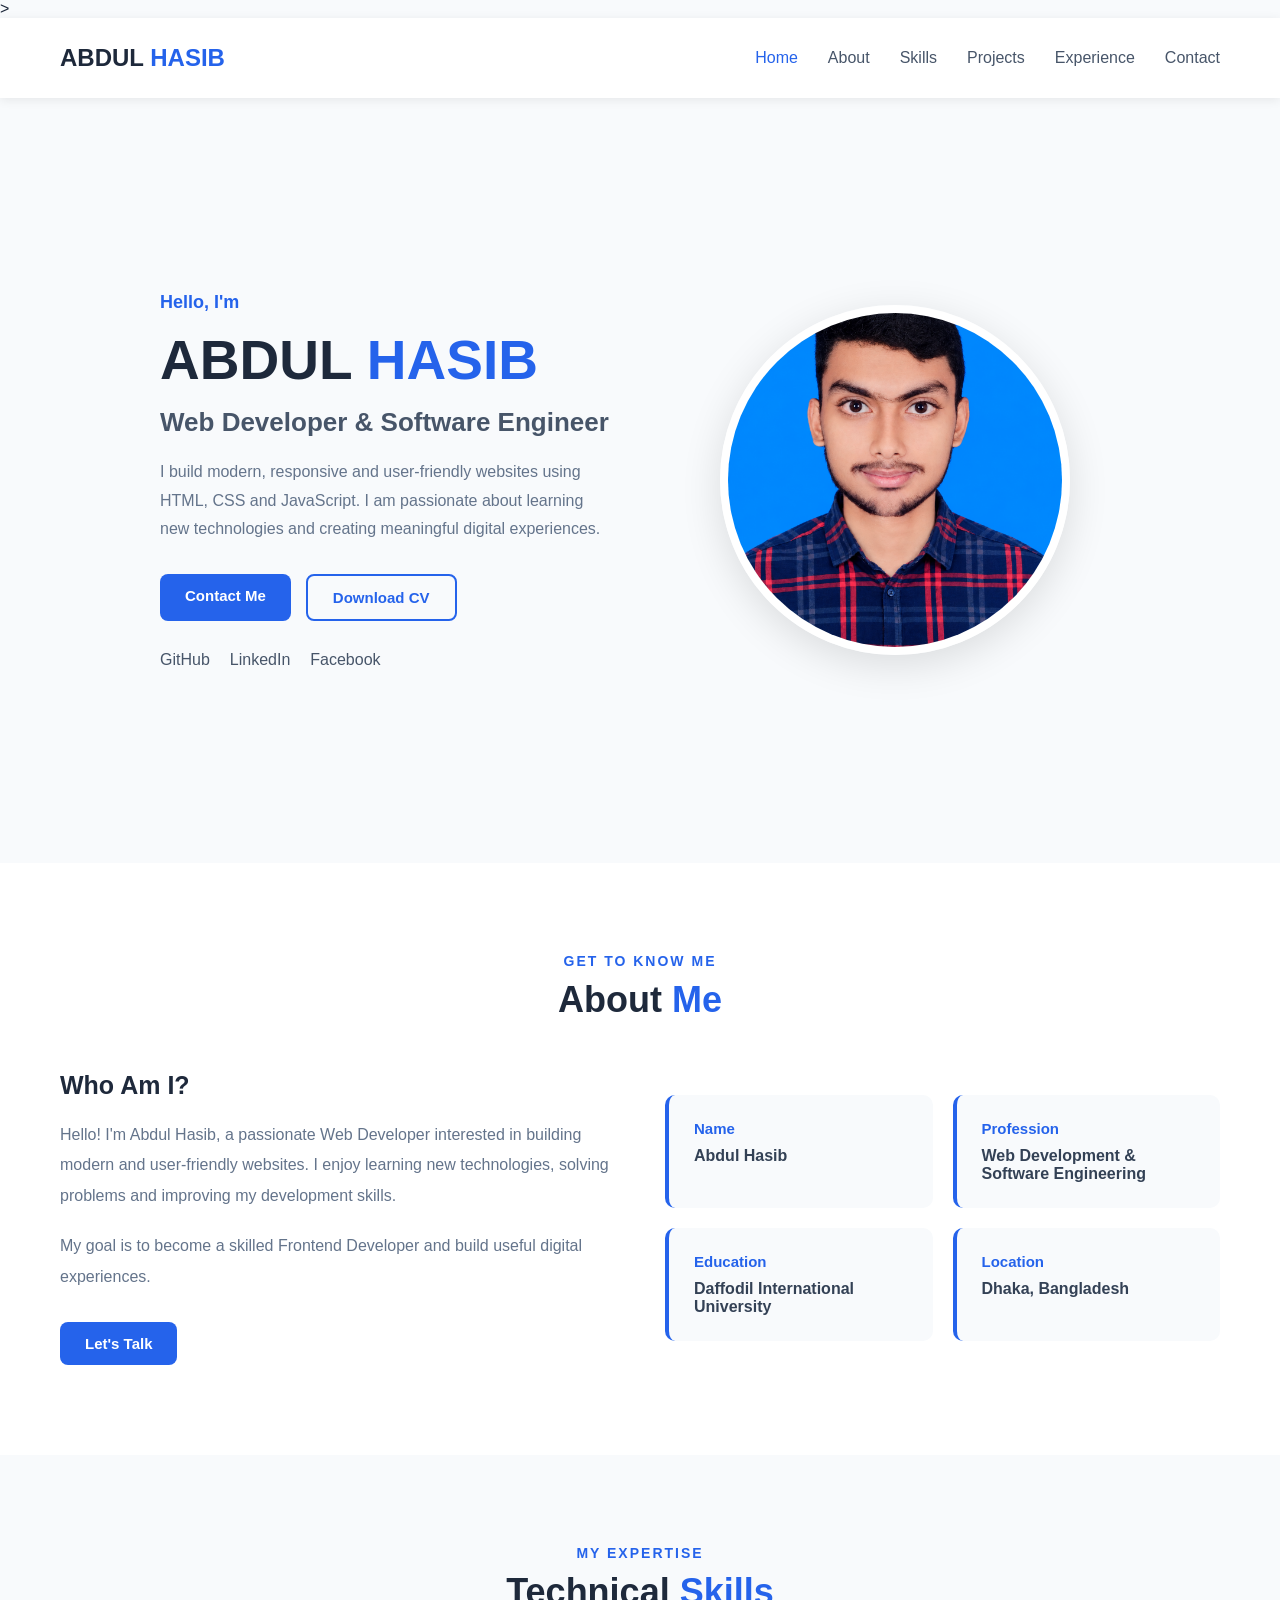
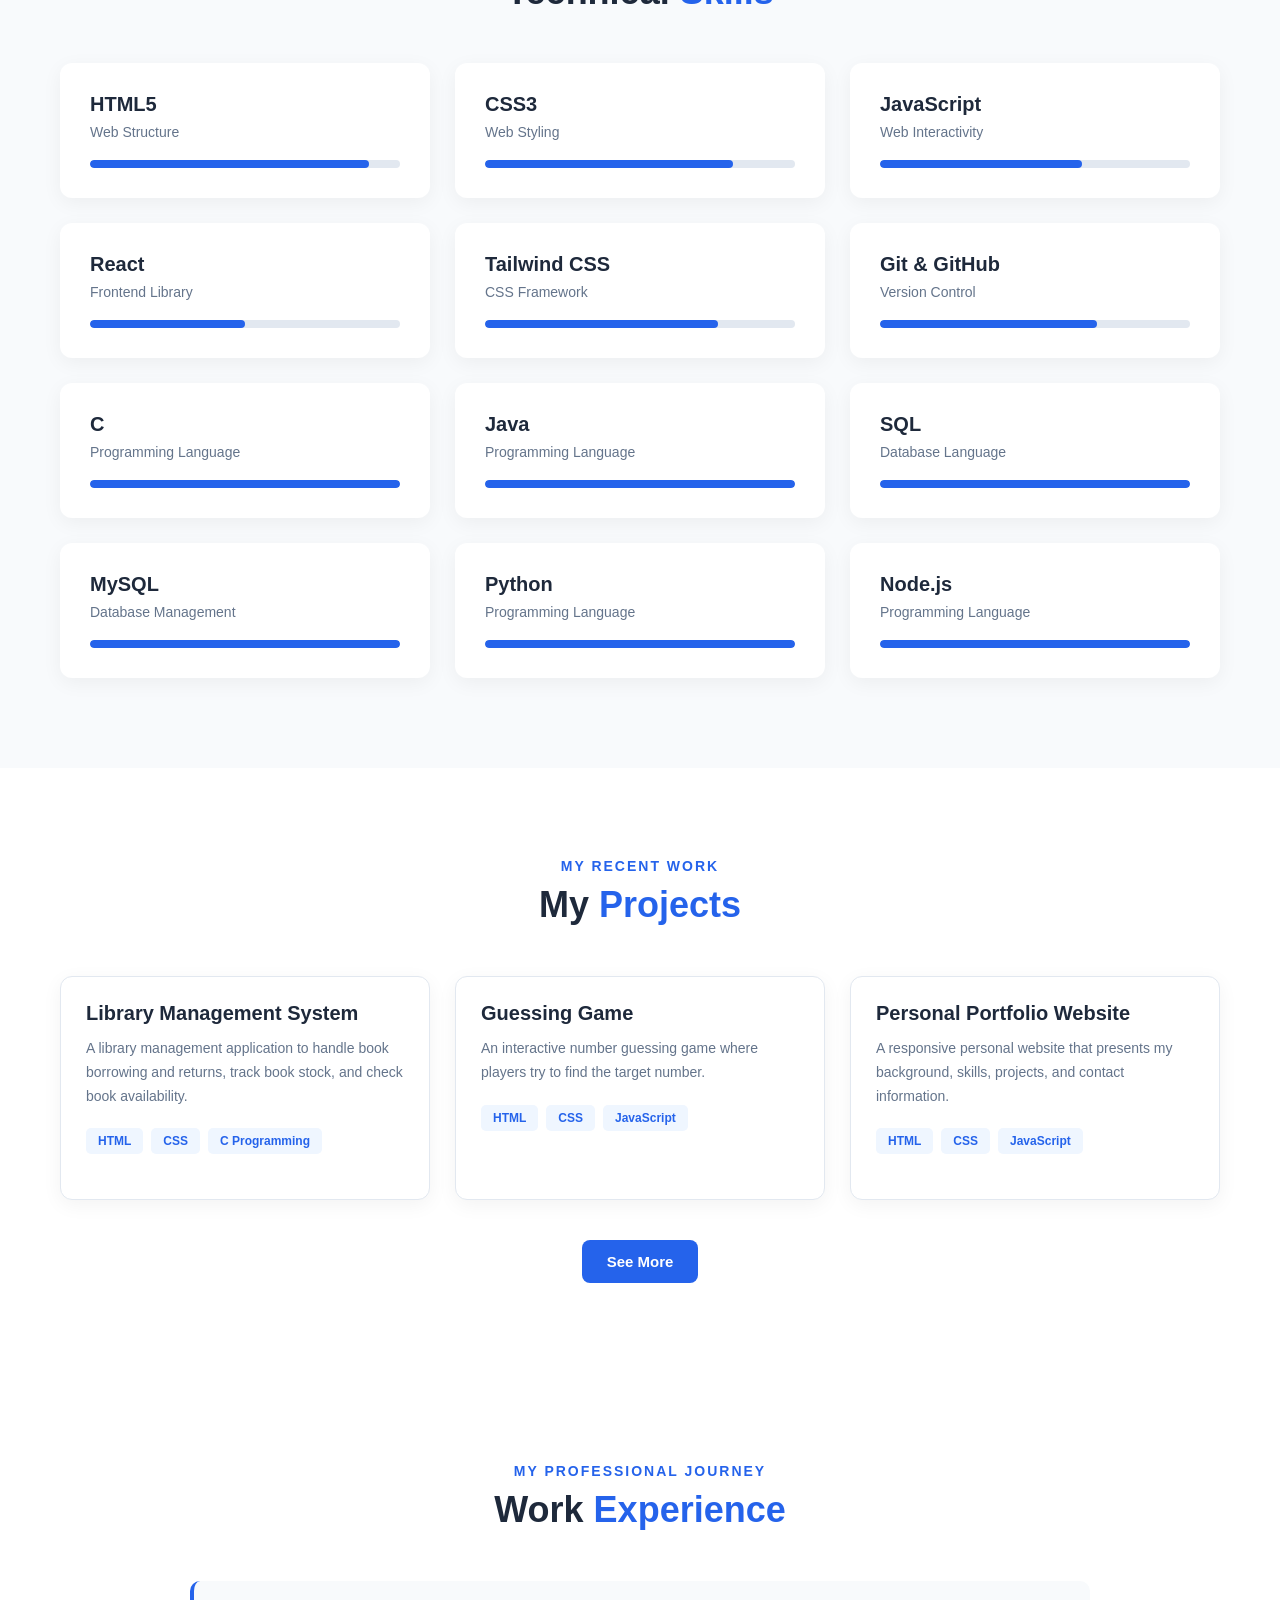
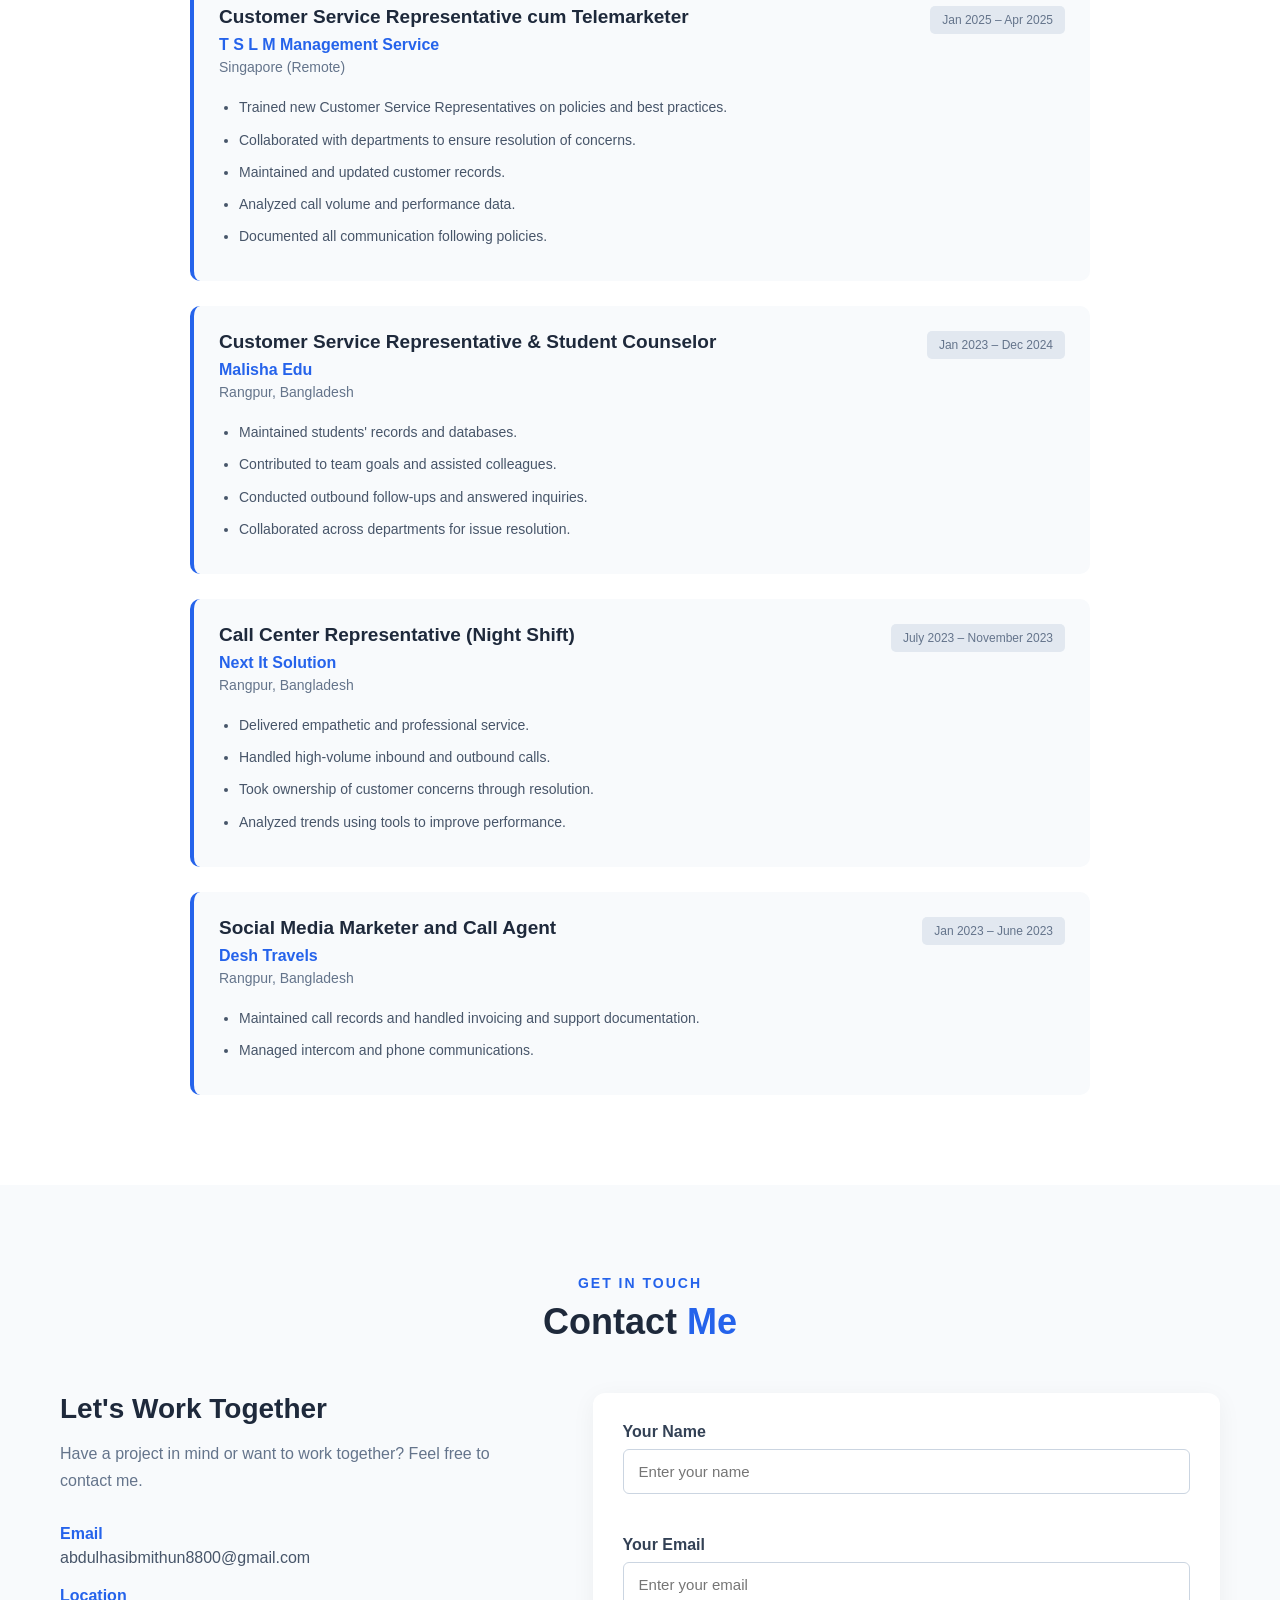
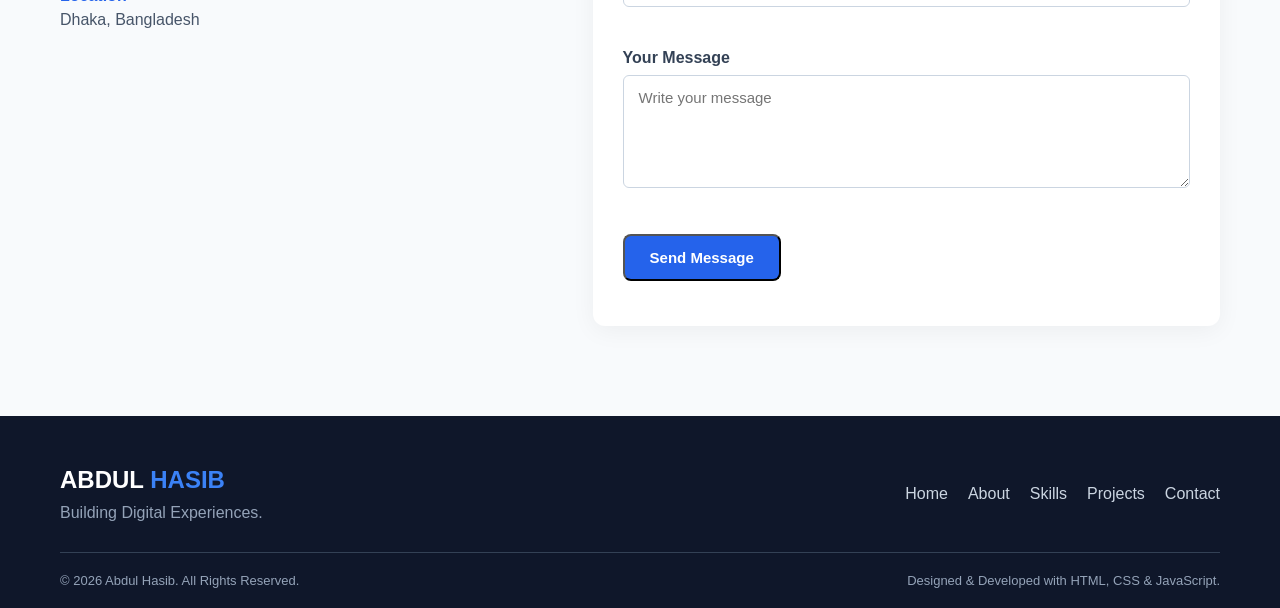
<file: index.html>
<!DOCTYPE html>
<html lang="en">

<head>>
    <meta charset="UTF-8">
    <meta name="viewport" content="width=device-width, initial-scale=1.0">
    <title>Abdul Hasib | Portfolio</title>
    <link rel="stylesheet" href="css/style.css">
    <link rel="icon" href="assets/images/favicon.png">

</head>

<body>

    <!-- Website Header -->
    <header class="header">
        <nav class="navbar container">

            <!-- Logo -->
            <a href="#" class="logo">
                ABDUL <span>HASIB</span>
            </a>

            <!-- Navigation Menu -->
            <ul class="nav-menu" id="nav-menu">

                <li>
                    <a href="#home" class="nav-link active">Home</a>
                </li>

                <li>
                    <a href="#about" class="nav-link">About</a>
                </li>

                <li>
                    <a href="#skills" class="nav-link">Skills</a>
                </li>

                <li>
                    <a href="#projects" class="nav-link">Projects</a>
                </li>
                <li>
                    <a href="#experience" class="nav-link">Experience</a>
                </li>
                <li>
                    <a href="#contact" class="nav-link">Contact</a>
                </li>

            </ul>

            <!-- Mobile Menu Button -->
            <button class="menu-toggle" id="menu-toggle" aria-label="Toggle navigation" aria-expanded="false">
                ☰
            </button>

        </nav>
    </header>

    <!-- Main Content -->
    <main>

        <!-- Hero Section -->
        <section class="hero" id="home">

            <div class="container hero-container">

                <!-- Hero Content -->
                <div class="hero-content">

                    <p class="hero-greeting">
                        Hello, I'm
                    </p>

                    <h1>
                        ABDUL <span>HASIB</span>
                    </h1>

                    <h2>
                        Web Developer & Software Engineer
                    </h2>

                    <p class="hero-description">
                        I build modern, responsive and user-friendly
                        websites using HTML, CSS and JavaScript.
                        I am passionate about learning new technologies
                        and creating meaningful digital experiences.
                    </p>

                    <!-- Hero Buttons -->
                    <div class="hero-buttons">

                        <a href="#contact" class="btn btn-primary">
                            Contact Me
                        </a>

                        <a href="assets/hasib-resume.pdf" class="btn btn-outline" download>
                            Download CV
                        </a>

                    </div>

                    <!-- Social Links -->
                    <div class="social-links">

                        <a href="https://github.com/" target="_blank" rel="noopener noreferrer">
                            GitHub
                        </a>

                        <a href="https://linkedin.com/" target="_blank" rel="noopener noreferrer">
                            LinkedIn
                        </a>

                        <a href="https://facebook.com/" target="_blank" rel="noopener noreferrer">
                            Facebook
                        </a>

                    </div>

                </div>

                <!-- Hero Image -->
                <div class="hero-image">

                    <img src="assets/images/profile.png" alt="Abdul Hasib Profile Picture">

                </div>

            </div>

        </section>

        <!-- About Section -->
        <section class="about section" id="about">

            <div class="container">

                <div class="section-heading">
                    <p>GET TO KNOW ME</p>
                    <h2>About <span>Me</span></h2>
                </div>

                <div class="about-content">

                    <!-- About Text -->
                    <div class="about-text">

                        <h3>Who Am I?</h3>

                        <p>
                            Hello! I'm Abdul Hasib, a passionate Web Developer
                            interested in building modern and user-friendly
                            websites.

                            I enjoy learning new technologies, solving problems
                            and improving my development skills.
                        </p>

                        <p>
                            My goal is to become a skilled Frontend Developer
                            and build useful digital experiences.
                        </p>

                        <a href="#contact" class="btn btn-primary">
                            Let's Talk
                        </a>

                    </div>

                    <!-- Personal Information -->
                    <div class="about-info">

                        <div class="info-item">
                            <h4>Name</h4>
                            <p>Abdul Hasib</p>
                        </div>

                        <div class="info-item">
                            <h4>Profession</h4>
                            <p>Web Development & Software Engineering</p>
                        </div>

                        <div class="info-item">
                            <h4>Education</h4>
                            <p>Daffodil International University</p>
                        </div>

                        <div class="info-item">
                            <h4>Location</h4>
                            <p>Dhaka, Bangladesh</p>
                        </div>

                    </div>

                </div>

            </div>

        </section>
        <!-- Skills Section -->
        <section class="skills section" id="skills">

            <div class="container">

                <div class="section-heading">
                    <p>MY EXPERTISE</p>
                    <h2>Technical <span>Skills</span></h2>
                </div>

                <div class="skills-container">

                    <!-- HTML -->
                    <div class="skill-card">
                        <h3>HTML5</h3>
                        <p>Web Structure</p>

                        <div class="skill-bar">
                            <div class="skill-progress html"></div>
                        </div>
                    </div>

                    <!-- CSS -->
                    <div class="skill-card">
                        <h3>CSS3</h3>
                        <p>Web Styling</p>

                        <div class="skill-bar">
                            <div class="skill-progress css"></div>
                        </div>
                    </div>

                    <!-- JavaScript -->
                    <div class="skill-card">
                        <h3>JavaScript</h3>
                        <p>Web Interactivity</p>

                        <div class="skill-bar">
                            <div class="skill-progress javascript"></div>
                        </div>
                    </div>

                    <!-- React -->
                    <div class="skill-card">
                        <h3>React</h3>
                        <p>Frontend Library</p>

                        <div class="skill-bar">
                            <div class="skill-progress react"></div>
                        </div>
                    </div>

                    <!-- Tailwind CSS -->
                    <div class="skill-card">
                        <h3>Tailwind CSS</h3>
                        <p>CSS Framework</p>

                        <div class="skill-bar">
                            <div class="skill-progress tailwind"></div>
                        </div>
                    </div>

                    <!-- Git & GitHub -->
                    <div class="skill-card">
                        <h3>Git & GitHub</h3>
                        <p>Version Control</p>

                        <div class="skill-bar">
                            <div class="skill-progress github"></div>
                        </div>
                    </div>
                    <div class="skill-card">
                        <h3>C</h3>
                        <p>Programming Language</p>

                        <div class="skill-bar">
                            <div class="skill-progress c"></div>
                        </div>
                    </div>

                    <div class="skill-card">
                        <h3>Java</h3>
                        <p>Programming Language</p>

                        <div class="skill-bar">
                            <div class="skill-progress java"></div>
                        </div>
                    </div>
                    <div class="skill-card">
                        <h3>SQL</h3>
                        <p>Database Language</p>

                        <div class="skill-bar">
                            <div class="skill-progress sql"></div>
                        </div>
                    </div>
                    <div class="skill-card">
                        <h3>MySQL</h3>
                        <p>Database Management</p>

                        <div class="skill-bar">
                            <div class="skill-progress mysql"></div>
                        </div>
                    </div>
                    <div class="skill-card">
                        <h3>Python</h3>
                        <p>Programming Language</p>

                        <div class="skill-bar">
                            <div class="skill-progress python"></div>
                        </div>
                    </div>

                    <div class="skill-card">
                        <h3>Node.js</h3>
                        <p>Programming Language</p>

                        <div class="skill-bar">
                            <div class="skill-progress nodejs"></div>
                        </div>
                    </div>

                </div>

            </div>

        </section>
        <!-- Projects Section -->
        <section class="projects section" id="projects">

            <div class="container">

                <!-- Section Heading -->
                <div class="section-heading">
                    <p>MY RECENT WORK</p>
                    <h2>My <span>Projects</span></h2>
                </div>
                <!-- Projects Container -->
                <div class="projects-container">

                    <!-- Project 1 -->
                    <div class="project-card">
                        <div class="project-content">
                            <h3>Library Management System</h3>

                            <p>
                                A library management application to handle book borrowing and returns, track book stock,
                                and check book availability.

                            </p>

                            <div class="project-tags">
                                <span>HTML</span>
                                <span>CSS</span>
                                <span>C Programming</span>
                            </div>
                        </div>

                    </div>

                    <!-- Project 2 -->
                    <div class="project-card">

                        <div class="project-content">
                            <h3>Guessing Game</h3>

                            <p>
                                An interactive number guessing game where players try to find the target number.

                            </p>

                            <div class="project-tags">
                                <span>HTML</span>
                                <span>CSS</span>
                                <span>JavaScript</span>
                            </div>
                        </div>

                    </div>

                    <!-- Project 3 -->
                    <div class="project-card">
                        <div class="project-content">
                            <h3>Personal Portfolio Website</h3>

                            <p>
                                A responsive personal website that presents my background, skills, projects, and contact
                                information.
                            </p>

                            <div class="project-tags">
                                <span>HTML</span>
                                <span>CSS</span>
                                <span>JavaScript</span>
                            </div>
                        </div>

                    </div>

                    <!-- Hidden Projects -->
                    <div class="project-card hidden-project">

                        <div class="project-content">
                            <h3>Smart Inventory and Warehouse Automation System</h3>

                            <p>
                                An academic software project focused on organizing inventory records, tracking stock
                                movement, monitoring stock levels,
                                and supporting warehouse operations.

                            </p>

                            <div class="project-tags">
                                <span>HTML</span>
                                <span>CSS</span>
                                <span>JavaScript</span>
                            </div>
                        </div>

                    </div>

                </div>
                <!-- See More Button -->
                <div class="projects-more">
                    <button class="btn btn-primary" id="see-more-btn">
                        See More
                    </button>
                </div>

            </div>

        </section>

        <!-- Work Experience Section -->
        <section class="experience section" id="experience">
            <div class="container">

                <div class="section-heading">
                    <p>MY PROFESSIONAL JOURNEY</p>
                    <h2>Work <span>Experience</span></h2>
                </div>

                <div class="experience-container">

                    <!-- Experience 1 -->
                    <div class="experience-card">
                        <div class="experience-header">
                            <div>
                                <h3>Customer Service Representative cum Telemarketer</h3>
                                <h4>T S L M Management Service</h4>
                                <p class="company-location">Singapore (Remote)</p>
                            </div>
                            <span class="experience-date">Jan 2025 – Apr 2025</span>
                        </div>

                        <ul>
                            <li>Trained new Customer Service Representatives on policies and best practices.</li>
                            <li>Collaborated with departments to ensure resolution of concerns.</li>
                            <li>Maintained and updated customer records.</li>
                            <li>Analyzed call volume and performance data.</li>
                            <li>Documented all communication following policies.</li>
                        </ul>
                    </div>

                    <!-- Experience 2 -->
                    <div class="experience-card">
                        <div class="experience-header">
                            <div>
                                <h3>Customer Service Representative & Student Counselor</h3>
                                <h4>Malisha Edu</h4>
                                <p class="company-location">Rangpur, Bangladesh</p>
                            </div>
                            <span class="experience-date">Jan 2023 – Dec 2024</span>
                        </div>

                        <ul>
                            <li>Maintained students' records and databases.</li>
                            <li>Contributed to team goals and assisted colleagues.</li>
                            <li>Conducted outbound follow-ups and answered inquiries.</li>
                            <li>Collaborated across departments for issue resolution.</li>
                        </ul>
                    </div>

                    <!-- Experience 3 -->
                    <div class="experience-card">
                        <div class="experience-header">
                            <div>
                                <h3>Call Center Representative (Night Shift)</h3>
                                <h4>Next It Solution</h4>
                                <p class="company-location">Rangpur, Bangladesh</p>
                            </div>
                            <span class="experience-date">July 2023 – November 2023</span>
                        </div>

                        <ul>
                            <li>Delivered empathetic and professional service.</li>
                            <li>Handled high-volume inbound and outbound calls.</li>
                            <li>Took ownership of customer concerns through resolution.</li>
                            <li>Analyzed trends using tools to improve performance.</li>
                        </ul>
                    </div>

                    <!-- Experience 4 -->
                    <div class="experience-card">
                        <div class="experience-header">
                            <div>
                                <h3>Social Media Marketer and Call Agent</h3>
                                <h4>Desh Travels</h4>
                                <p class="company-location">Rangpur, Bangladesh</p>
                            </div>
                            <span class="experience-date">Jan 2023 – June 2023</span>
                        </div>

                        <ul>
                            <li>Maintained call records and handled invoicing and support documentation.</li>
                            <li>Managed intercom and phone communications.</li>
                        </ul>
                    </div>

                </div>
            </div>
        </section>


        <!-- Contact Section -->
        <section class="contact section" id="contact">
            <div class="container">

                <div class="section-heading">
                    <p>GET IN TOUCH</p>
                    <h2>Contact <span>Me</span></h2>
                </div>

                <div class="contact-container">

                    <div class="contact-info">
                        <h3>Let's Work Together</h3>
                        <p>
                            Have a project in mind or want to work together?
                            Feel free to contact me.
                        </p>

                        <div class="contact-item">
                            <h4>Email</h4>
                            <p>abdulhasibmithun8800@gmail.com</p>
                        </div>

                        <div class="contact-item">
                            <h4>Location</h4>
                            <p>Dhaka, Bangladesh</p>
                        </div>
                    </div>

                    <form id="contact-form" class="contact-form" novalidate>

                        <div class="form-group">
                            <label for="name">Your Name</label>
                            <input type="text" id="name" placeholder="Enter your name">
                            <small class="error-message"></small>
                        </div>

                        <div class="form-group">
                            <label for="email">Your Email</label>
                            <input type="text" id="email" placeholder="Enter your email">
                            <small class="error-message"></small>
                        </div>

                        <div class="form-group">
                            <label for="message">Your Message</label>
                            <textarea id="message" rows="5" placeholder="Write your message"></textarea>
                            <small class="error-message"></small>
                        </div>

                        <button type="submit" class="btn btn-primary">
                            Send Message
                        </button>

                        <p id="form-status" role="status"></p>

                    </form>

                </div>
            </div>
        </section>
        <!-- Footer -->
        <footer class="footer">
            <div class="container">

                <div class="footer-content">

                    <div class="footer-logo">
                        <h2>ABDUL <span>HASIB</span></h2>
                        <p>Building Digital Experiences.</p>
                    </div>

                    <div class="footer-links">
                        <a href="#home">Home</a>
                        <a href="#about">About</a>
                        <a href="#skills">Skills</a>
                        <a href="#projects">Projects</a>
                        <a href="#contact">Contact</a>
                    </div>

                </div>

                <div class="footer-bottom">
                    <p>
                        &copy; 2026 Abdul Hasib.
                        All Rights Reserved.
                    </p>
                    <p>Designed & Developed with HTML, CSS & JavaScript.</p>
                </div>

            </div>
        </footer>


    </main>


    <!-- JavaScript File -->
    <script src="js/main.js" defer></script>

</body>

</html>
</file>
<file: css/style.css>
*{
    margin: 0;
    padding: 0;
    box-sizing: border-box;
}

body {
    font-family: Arial, sans-serif;
    background-color: #f8fafc;
    color: #1e293b;
}

/* Container */
.container {
    max-width: 1200px;
    margin: 0 auto;
    padding: 0 20px;
}

/* Header */
.header {
    width: 100%;
    background-color: #ffffff;
    box-shadow: 0 2px 10px rgba(0, 0, 0, 0.08);
    position: sticky;
    top: 0;
    z-index: 1000;
}

/* Navbar */
.navbar {
    min-height: 80px;
    display: flex;
    align-items: center;
    justify-content: space-between;
}

/* Logo */
.logo {
    font-size: 24px;
    font-weight: 800;
    color: #1e293b;
    text-decoration: none;
}

.logo span {
    color: #2563eb;
}

/* Navigation Menu */
.nav-menu {
    display: flex;
    align-items: center;
    gap: 30px;
    list-style: none;
}

/* Navigation Links */
.nav-link {
    text-decoration: none;
    color: #475569;
    font-size: 16px;
    font-weight: 500;
    transition: 0.3s;
}

.nav-link:hover,
.nav-link.active {
    color: #2563eb;
}

/* Mobile Button */
.menu-toggle {
    display: none;
    border: none;
    background: none;
    font-size: 28px;
    cursor: pointer;
    color: #1e293b;
}

/* Responsive Design */
@media (max-width: 768px) {

    .menu-toggle {
        display: block;
    }

    .nav-menu {
        display: none;
        position: absolute;
        top: 80px;
        left: 0;
        width: 100%;
        background-color: #ffffff;
        flex-direction: column;
        align-items: center;
        padding: 25px 0;
        gap: 25px;
        box-shadow: 0 5px 10px rgba(0, 0, 0, 0.08);
    }

    .nav-menu.show {
        display: flex;
    }
}

.hero {
    min-height: 85vh;
    display: flex;
    align-items: center;
    padding: 80px 0;
    background-color: #f8fafc;
}

.hero-container {
    display: flex;
    align-items: center;
    justify-content: space-between;
    gap: 60px;
}

/* Hero Content */

.hero-content {
    flex: 1;
}

.hero-greeting {
    color: #2563eb;
    font-size: 18px;
    font-weight: 600;
    margin-bottom: 15px;
}

.hero-content h1 {
    font-size: 55px;
    font-weight: 800;
    color: #1e293b;
    margin-bottom: 15px;
}

.hero-content h1 span {
    color: #2563eb;
}

.hero-content h2 {
    font-size: 26px;
    color: #475569;
    margin-bottom: 20px;
}

.hero-description {
    max-width: 550px;
    color: #64748b;
    font-size: 16px;
    line-height: 1.8;
    margin-bottom: 30px;
}

/* Hero Buttons */

.hero-buttons {
    display: flex;
    gap: 15px;
    margin-bottom: 30px;
}

.btn {
    display: inline-block;
    padding: 13px 25px;
    border-radius: 8px;
    text-decoration: none;
    font-size: 15px;
    font-weight: 600;
    transition: 0.3s;
}

.btn-primary {
    background-color: #2563eb;
    color: #ffffff;
}

.btn-primary:hover {
    background-color: #1d4ed8;
    transform: translateY(-3px);
}

.btn-outline {
    border: 2px solid #2563eb;
    color: #2563eb;
}

.btn-outline:hover {
    background-color: #2563eb;
    color: #ffffff;
}

/* Social Links */

.social-links {
    display: flex;
    gap: 20px;
}

.social-links a {
    color: #475569;
    text-decoration: none;
    font-weight: 500;
    transition: 0.3s;
}

.social-links a:hover {
    color: #2563eb;
}

/* Hero Image */

.hero-image {
    flex: 1;
    display: flex;
    justify-content: center;
}

.hero-image img {
    width: 350px;
    height: 350px;
    object-fit: cover;
    border-radius: 50%;
    border: 8px solid #ffffff;
    box-shadow: 0 10px 40px rgba(0, 0, 0, 0.12);
}

/* Responsive Design */

@media (max-width: 768px) {

    .hero {
        padding: 60px 0;
    }

    .hero-container {
        flex-direction: column-reverse;
        text-align: center;
        gap: 40px;
    }

    .hero-content h1 {
        font-size: 38px;
    }

    .hero-content h2 {
        font-size: 21px;
    }

    .hero-description {
        margin-left: auto;
        margin-right: auto;
    }

    .hero-buttons,
    .social-links {
        justify-content: center;
        flex-wrap: wrap;
    }

    .hero-image img {
        width: 250px;
        height: 250px;
    }
}

/* =========================
   COMMON SECTION STYLE
========================= */

.section {
    padding: 90px 0;
}

.section-heading {
    text-align: center;
    margin-bottom: 50px;
}

.section-heading p {
    color: #2563eb;
    font-size: 14px;
    font-weight: 700;
    letter-spacing: 2px;
    margin-bottom: 10px;
}

.section-heading h2 {
    font-size: 36px;
    color: #1e293b;
}

.section-heading h2 span {
    color: #2563eb;
}


/* =========================
   ABOUT SECTION
========================= */

.about {
    background-color: #ffffff;
}

.about-content {
    display: grid;
    grid-template-columns: 1fr 1fr;
    gap: 50px;
    align-items: center;
}

.about-text h3 {
    font-size: 25px;
    color: #1e293b;
    margin-bottom: 20px;
}

.about-text p {
    color: #64748b;
    line-height: 1.9;
    margin-bottom: 20px;
}

.about-text .btn {
    margin-top: 10px;
}

.about-info {
    display: grid;
    grid-template-columns: 1fr 1fr;
    gap: 20px;
}

.info-item {
    padding: 25px;
    background-color: #f8fafc;
    border-radius: 10px;
    border-left: 4px solid #2563eb;
}

.info-item h4 {
    color: #2563eb;
    font-size: 15px;
    margin-bottom: 10px;
}

.info-item p {
    color: #334155;
    font-weight: 600;
}


/* =========================
   SKILLS SECTION
========================= */

.skills {
    background-color: #f8fafc;
}

.skills-container {
    display: grid;
    grid-template-columns: repeat(3, 1fr);
    gap: 25px;
}

.skill-card {
    background-color: #ffffff;
    padding: 30px;
    border-radius: 12px;
    box-shadow: 0 5px 20px rgba(0, 0, 0, 0.05);
    transition: 0.3s;
}

.skill-card:hover {
    transform: translateY(-5px);
    box-shadow: 0 10px 25px rgba(0, 0, 0, 0.1);
}

.skill-card h3 {
    color: #1e293b;
    font-size: 20px;
    margin-bottom: 8px;
}

.skill-card p {
    color: #64748b;
    font-size: 14px;
    margin-bottom: 20px;
}


/* Skill Progress Bar */

.skill-bar {
    width: 100%;
    height: 8px;
    background-color: #e2e8f0;
    border-radius: 10px;
    overflow: hidden;
}

.skill-progress {
    height: 100%;
    background-color: #2563eb;
    border-radius: 10px;
}

/* Demo Widths */

.html {
    width: 90%;
}

.css {
    width: 80%;
}

.javascript {
    width: 65%;
}

.react {
    width: 50%;
}

.tailwind {
    width: 75%;
}

.github {
    width: 70%;
}


/* =========================
   RESPONSIVE DESIGN
========================= */

@media (max-width: 768px) {

    .section {
        padding: 65px 0;
    }

    .section-heading h2 {
        font-size: 29px;
    }

    .about-content {
        grid-template-columns: 1fr;
        gap: 35px;
    }

    .skills-container {
        grid-template-columns: repeat(2, 1fr);
    }

}

@media (max-width: 480px) {

    .about-info {
        grid-template-columns: 1fr;
    }

    .skills-container {
        grid-template-columns: 1fr;
    }

}

/* =========================
   PROJECTS SECTION
========================= */

.projects {
    background-color: #ffffff;
}

/* Projects Grid */

.projects-container {
    display: grid;
    grid-template-columns: repeat(3, 1fr);
    gap: 25px;
}

/* Project Card */

.project-card {
    background-color: #ffffff;
    border-radius: 12px;
    overflow: hidden;
    border: 1px solid #e2e8f0;
    box-shadow: 0 5px 20px rgba(0, 0, 0, 0.05);
    transition: 0.3s;
}

.project-card:hover {
    transform: translateY(-7px);
    box-shadow: 0 12px 30px rgba(0, 0, 0, 0.1);
}

/* Project Image */

.project-image {
    width: 100%;
    height: 200px;
    overflow: hidden;
    background-color: #e2e8f0;
}

.project-image img {
    width: 100%;
    height: 100%;
    object-fit: cover;
    transition: 0.4s;
}

.project-card:hover .project-image img {
    transform: scale(1.05);
}

/* Project Content */

.project-content {
    padding: 25px;
}

.project-content h3 {
    color: #1e293b;
    font-size: 20px;
    margin-bottom: 12px;
}

.project-content p {
    color: #64748b;
    font-size: 14px;
    line-height: 1.7;
    margin-bottom: 20px;
}

/* Technology Tags */

.project-tags {
    display: flex;
    flex-wrap: wrap;
    gap: 8px;
    margin-bottom: 20px;
}

.project-tags span {
    padding: 6px 12px;
    background-color: #eff6ff;
    color: #2563eb;
    border-radius: 5px;
    font-size: 12px;
    font-weight: 600;
}

/* Project Links */

.project-links {
    display: flex;
    gap: 15px;
}

.project-links a {
    text-decoration: none;
    color: #2563eb;
    font-size: 14px;
    font-weight: 600;
    transition: 0.3s;
}

.project-links a:hover {
    color: #1d4ed8;
    text-decoration: underline;
}

/* Hidden Projects */

.hidden-project {
    display: none;
}

.hidden-project.show-project {
    display: block;
}

/* See More Button */

.projects-more {
    text-align: center;
    margin-top: 40px;
}

.projects-more button {
    border: none;
    cursor: pointer;
}

/* Responsive Design */

@media (max-width: 992px) {

    .projects-container {
        grid-template-columns: repeat(2, 1fr);
    }

}

@media (max-width: 576px) {

    .projects-container {
        grid-template-columns: 1fr;
    }

    .project-image {
        height: 220px;
    }

}


/* Work Experience Section */

.experience {
  background-color: #fff;
}

.experience-container {
  max-width: 900px;
  margin: 0 auto;
  display: flex;
  flex-direction: column;
  gap: 25px;
}

.experience-card {
  background-color: #f8fafc;
  border-left: 4px solid #2563eb;
  padding: 25px;
  border-radius: 10px;
  transition: 0.3s;
}

.experience-card:hover {
  transform: translateY(-5px);
  box-shadow: 0 8px 25px rgba(0, 0, 0, 0.08);
}

.experience-header {
  display: flex;
  justify-content: space-between;
  align-items: flex-start;
  gap: 20px;
  margin-bottom: 20px;
}

.experience-header h3 {
  font-size: 19px;
  color: #1e293b;
  margin-bottom: 8px;
}

.experience-header h4 {
  font-size: 16px;
  color: #2563eb;
  margin-bottom: 5px;
}

.company-location {
  color: #64748b;
  font-size: 14px;
}

.experience-date {
  color: #64748b;
  background-color: #e2e8f0;
  padding: 7px 12px;
  border-radius: 5px;
  font-size: 12px;
  white-space: nowrap;
}

.experience-card ul {
  padding-left: 20px;
}

.experience-card li {
  color: #475569;
  font-size: 14px;
  line-height: 1.8;
  margin-bottom: 7px;
}

/* Responsive Experience */

@media (max-width: 768px) {
  .experience-header {
    flex-direction: column;
    gap: 12px;
  }

  .experience-header h3 {
    font-size: 17px;
  }

  .experience-date {
    white-space: normal;
  }

  .experience-card {
    padding: 20px;
  }
}


/* Contact Section */
.contact {
  background-color: #f8fafc;
}

.contact-container {
  display: grid;
  grid-template-columns: 1fr 1.3fr;
  gap: 50px;
  align-items: start;
}

.contact-info h3 {
  font-size: 28px;
  color: #1e293b;
  margin-bottom: 15px;
}

.contact-info > p {
  color: #64748b;
  line-height: 1.7;
  margin-bottom: 30px;
}

.contact-item {
  margin-bottom: 20px;
}

.contact-item h4 {
  color: #2563eb;
  margin-bottom: 6px;
}

.contact-item p {
  color: #475569;
}

.contact-form {
  background: #fff;
  padding: 30px;
  border-radius: 12px;
  box-shadow: 0 5px 25px rgba(0, 0, 0, 0.05);
}

.form-group {
  margin-bottom: 20px;
}

.form-group label {
  display: block;
  margin-bottom: 8px;
  font-weight: 600;
  color: #334155;
}

.form-group input,
.form-group textarea {
  width: 100%;
  padding: 13px 15px;
  border: 1px solid #cbd5e1;
  border-radius: 6px;
  font-size: 15px;
  font-family: inherit;
  outline: none;
}

.form-group input:focus,
.form-group textarea:focus {
  border-color: #2563eb;
}

.form-group textarea {
  resize: vertical;
}

.error-message {
  display: block;
  color: #dc2626;
  font-size: 13px;
  margin-top: 6px;
  min-height: 16px;
}

.form-group .invalid {
  border-color: #dc2626;
}

#form-status {
  margin-top: 15px;
  font-size: 14px;
  color: #15803d;
}

/* Responsive Contact */
@media (max-width: 768px) {
  .contact-container {
    grid-template-columns: 1fr;
    gap: 30px;
  }

  .contact-form {
    padding: 20px;
  }
}

.contact-social {
  margin-top: 30px;
}

.contact-social h4 {
  margin-bottom: 12px;
  color: #1e293b;
}

.contact-social .social-links {
  display: flex;
  flex-wrap: wrap;
  gap: 15px;
}

.contact-social .social-links a {
  text-decoration: none;
  color: #2563eb;
  font-weight: 600;
  transition: 0.3s;
}

.contact-social .social-links a:hover {
  color: #1d4ed8;
}

/* Footer */
.footer {
  background-color: #0f172a;
  color: #cbd5e1;
  padding: 50px 0 20px;
}

.footer-content {
  display: flex;
  justify-content: space-between;
  align-items: center;
  gap: 30px;
  padding-bottom: 30px;
}

.footer-logo h2 {
  color: #fff;
  font-size: 24px;
  margin-bottom: 10px;
}

.footer-logo h2 span {
  color: #3b82f6;
}

.footer-logo p {
  color: #94a3b8;
}

.footer-links {
  display: flex;
  flex-wrap: wrap;
  gap: 20px;
}

.footer-links a {
  color: #cbd5e1;
  text-decoration: none;
  transition: 0.3s;
}

.footer-links a:hover {
  color: #3b82f6;
}

.footer-bottom {
  border-top: 1px solid #334155;
  padding-top: 20px;
  display: flex;
  justify-content: space-between;
  gap: 15px;
  flex-wrap: wrap;
  font-size: 13px;
  color: #94a3b8;
}

@media (max-width: 768px) {
  .footer-content {
    flex-direction: column;
    align-items: flex-start;
  }

  .footer-bottom {
    flex-direction: column;
  }
}
</file>
